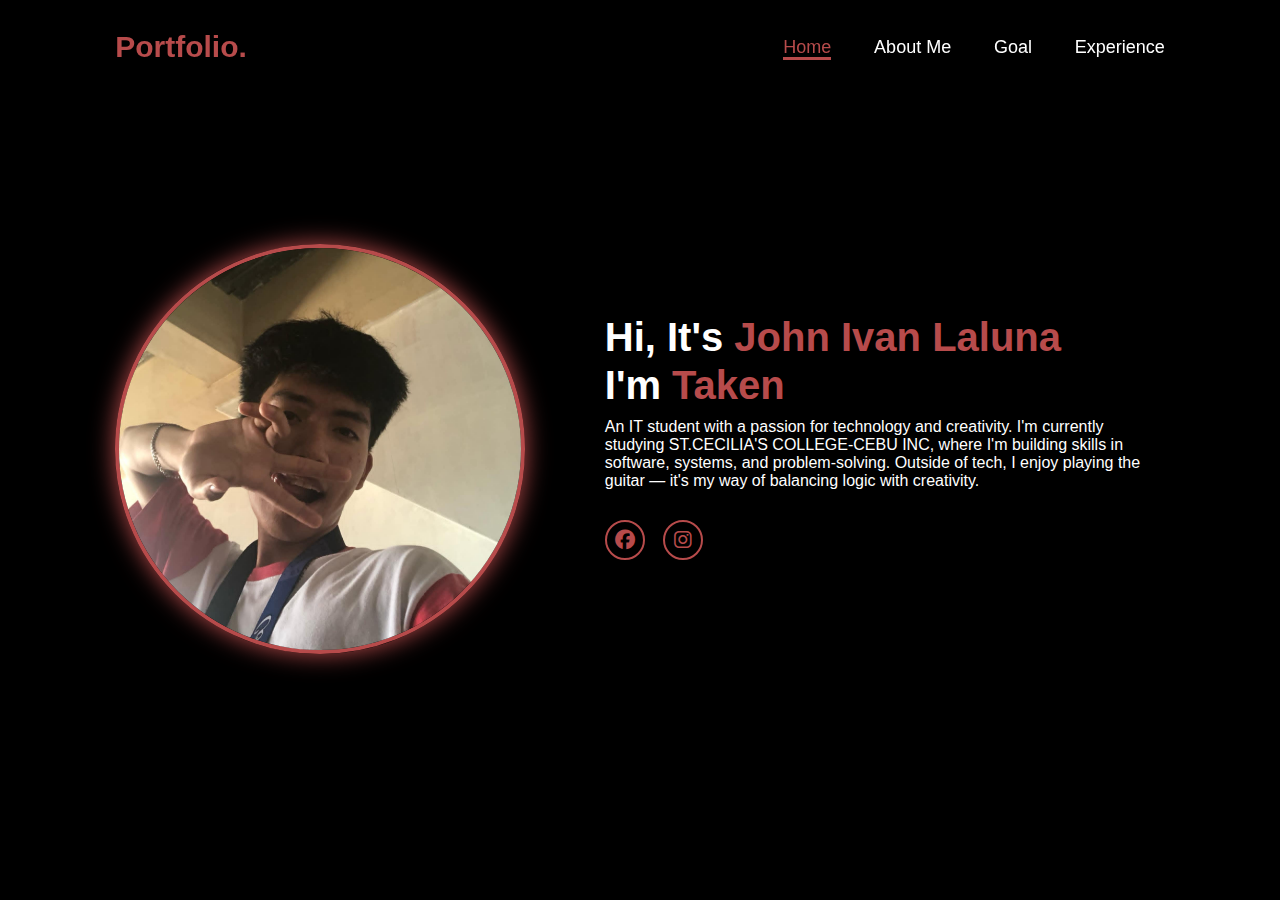
<file: index.html>
<!DOCTYPE html>
<html lang="en">
    
<head>
    <meta charset="UTF-8">
    <meta name="viewport" content="width=device-width, initial-scale=1.0">
    <link rel="stylesheet" href="https://cdnjs.cloudflare.com/ajax/libs/font-awesome/6.5.2/css/all.min.css">
    <link rel="stylesheet" href="style.css">
    <title>Portfolio Website</title>
</head>
<body>
    <header>
         <a href="index.html" class="logo">Portfolio.</a>

       <nav>
    <a href="index.html" class="active">Home</a>
    <a href="about.html">About Me</a>
    <a href="goal.html">Goal</a>
    <a href="experience.html">Experience</a>
</nav>



    </header>
    <section class="home">
        <div class="home-img">
            <img src="main.png" alt="">
        </div>
        <div class="home-content">
            <h1>Hi, It's <span>John Ivan Laluna</span></h1>
            <h3 class="typing-text">I'm  <span></span></h3>
           <p>An IT student with a passion for technology and creativity. I'm currently studying ST.CECILIA'S COLLEGE-CEBU INC, where I'm building skills in software, systems, and problem-solving. Outside of tech, I enjoy playing the guitar — it's my way of balancing logic with creativity.</p>
            <div class="social-icons">
    <a href="https://www.facebook.com/johnivanXD/" target="_blank">
        <i class="fa-brands fa-facebook"></i>
    </a>
    <a href="https://www.instagram.com/J.van02" target="_blank">
        <i class="fa-brands fa-instagram"></i>
    </a>
</div>

           
        </div>
    </section>
</body>
</html>
</file>
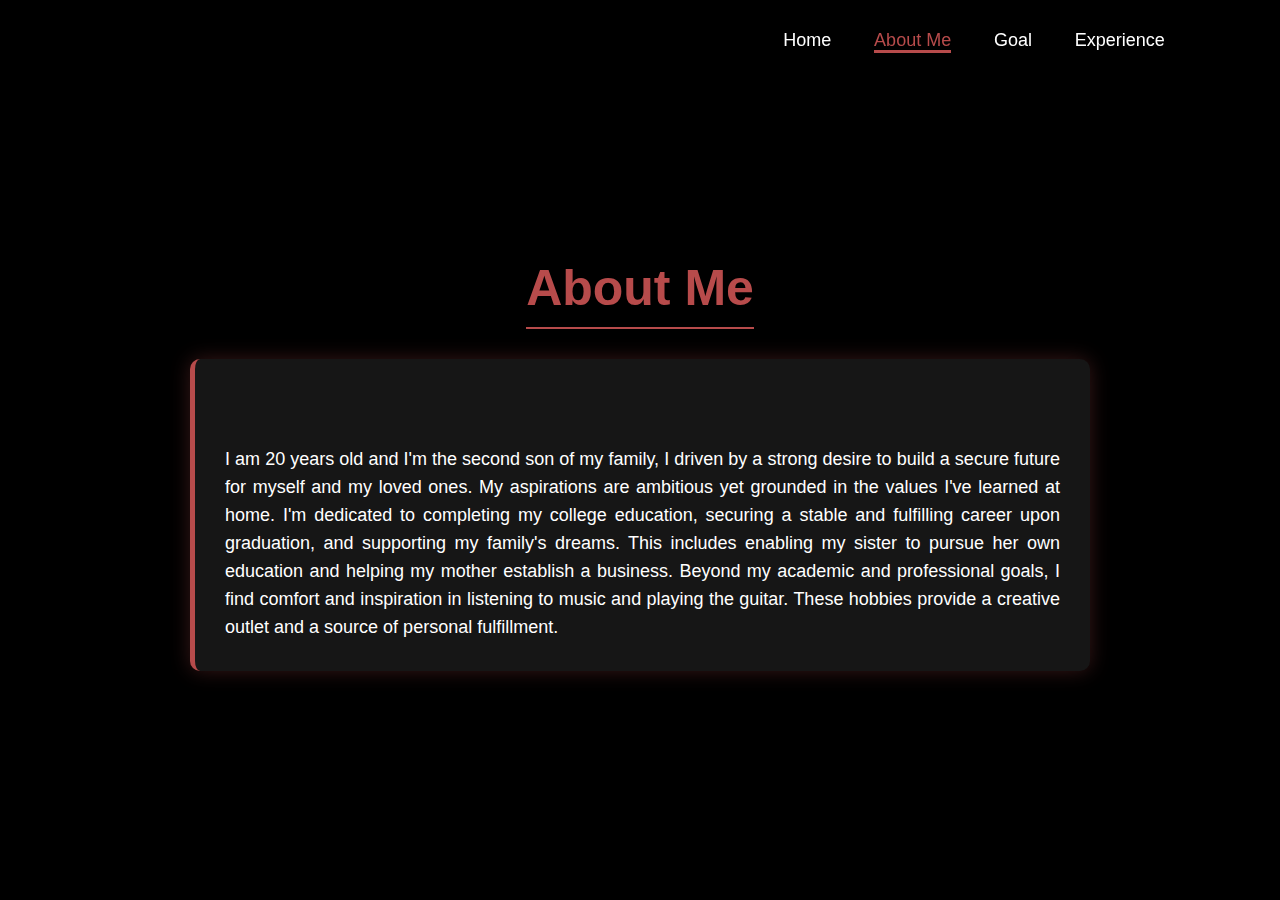
<file: about.html>
<!DOCTYPE html>
<html lang="en">
<head>
    <meta charset="UTF-8">
    <meta name="viewport" content="width=device-width, initial-scale=1.0">
    <title>Goal - Ivan's Portfolio</title>
    <link rel="stylesheet" href="style.css"> 
</head>
<body>
    <header>
        <a href="index.html" class="logo"></a>
        <nav>
            <a href="index.html">Home</a>
            <a href="about.html" class="active">About Me</a>
            <a href="goal.html" >Goal</a>
            <a href="experience.html">Experience</a>
        </nav>
    </header>

    <section class="about">
        <h1>about me</h1>
        <p>

I am 20 years old and I'm the second son of my family, I driven by a strong desire to build a secure future for myself and my loved ones.  My aspirations are ambitious yet grounded in the values I've learned at home.  I'm dedicated to completing my college education, securing a stable and fulfilling career upon graduation, and supporting my family's dreams. This includes enabling my sister to pursue her own education and helping my mother establish a  business.  Beyond my academic and professional goals, I find comfort and inspiration in listening to music and playing the guitar.  These hobbies provide a creative outlet and a source of personal fulfillment.
</p>
    </section>


   

</body>
</html>
</file>
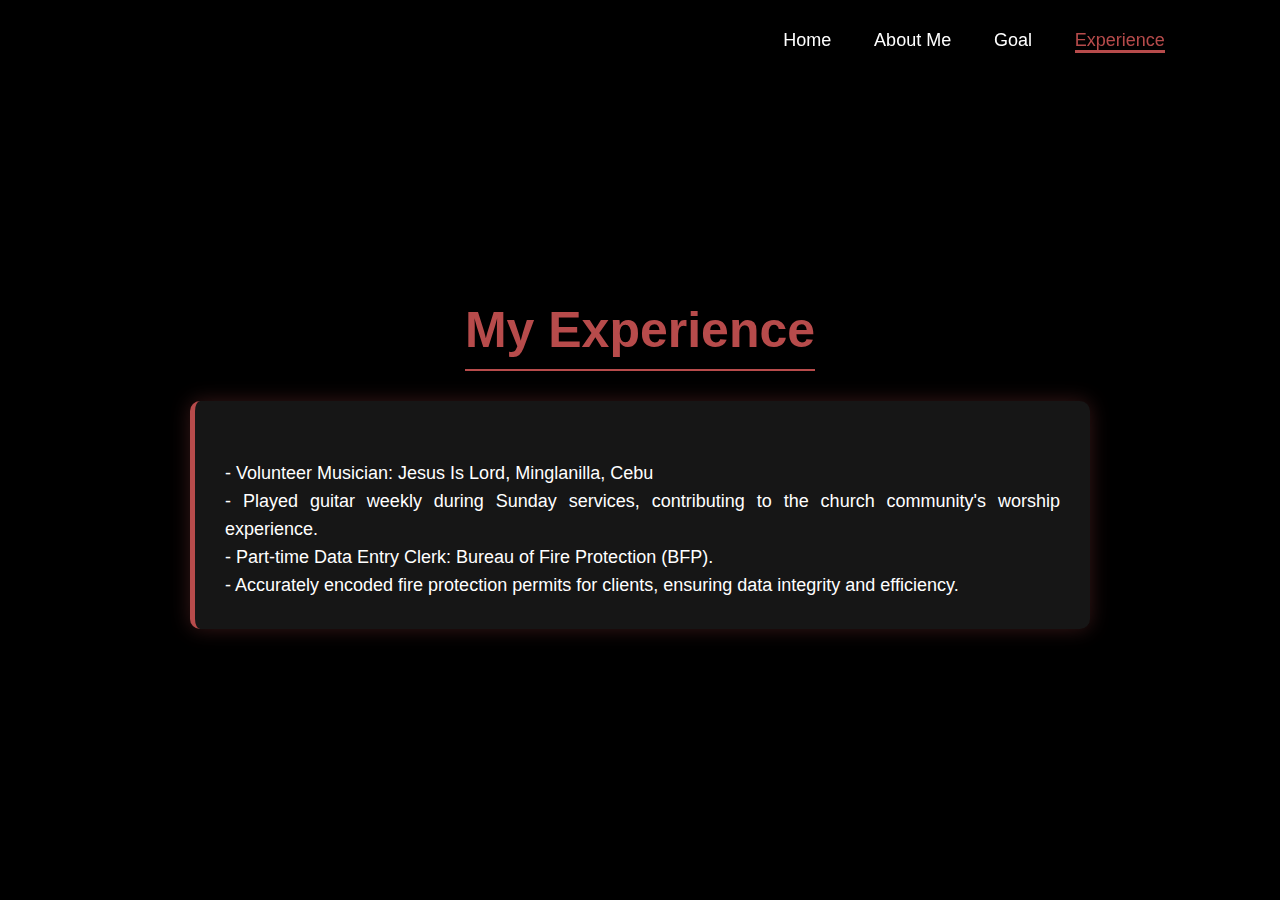
<file: experience.html>
<!DOCTYPE html>
<html lang="en">
<head>
    <meta charset="UTF-8">
    <meta name="viewport" content="width=device-width, initial-scale=1.0">
    <title>Goal - Ivan's Portfolio</title>
    <link rel="stylesheet" href="style.css"> 
</head>
<body>
    <header>
        <a href="index.html" class="logo"></a>
        <nav>
            <a href="index.html">Home</a>
            <a href="about.html" >About Me</a>
            <a href="goal.html">Goal</a>
            <a href="experience.html" class="active">Experience</a>
        </nav>
    </header>

    <section class="experience">
        <h1>My Experience</h1>
        <p>
- Volunteer Musician: Jesus Is Lord, Minglanilla, Cebu
- Played guitar weekly during Sunday services, contributing to the church community's worship experience.
- Part-time Data Entry Clerk: Bureau of Fire Protection (BFP). 
- Accurately encoded fire protection permits for clients, ensuring data integrity and efficiency.</p>
    </section>
</body>
</html>
</file>
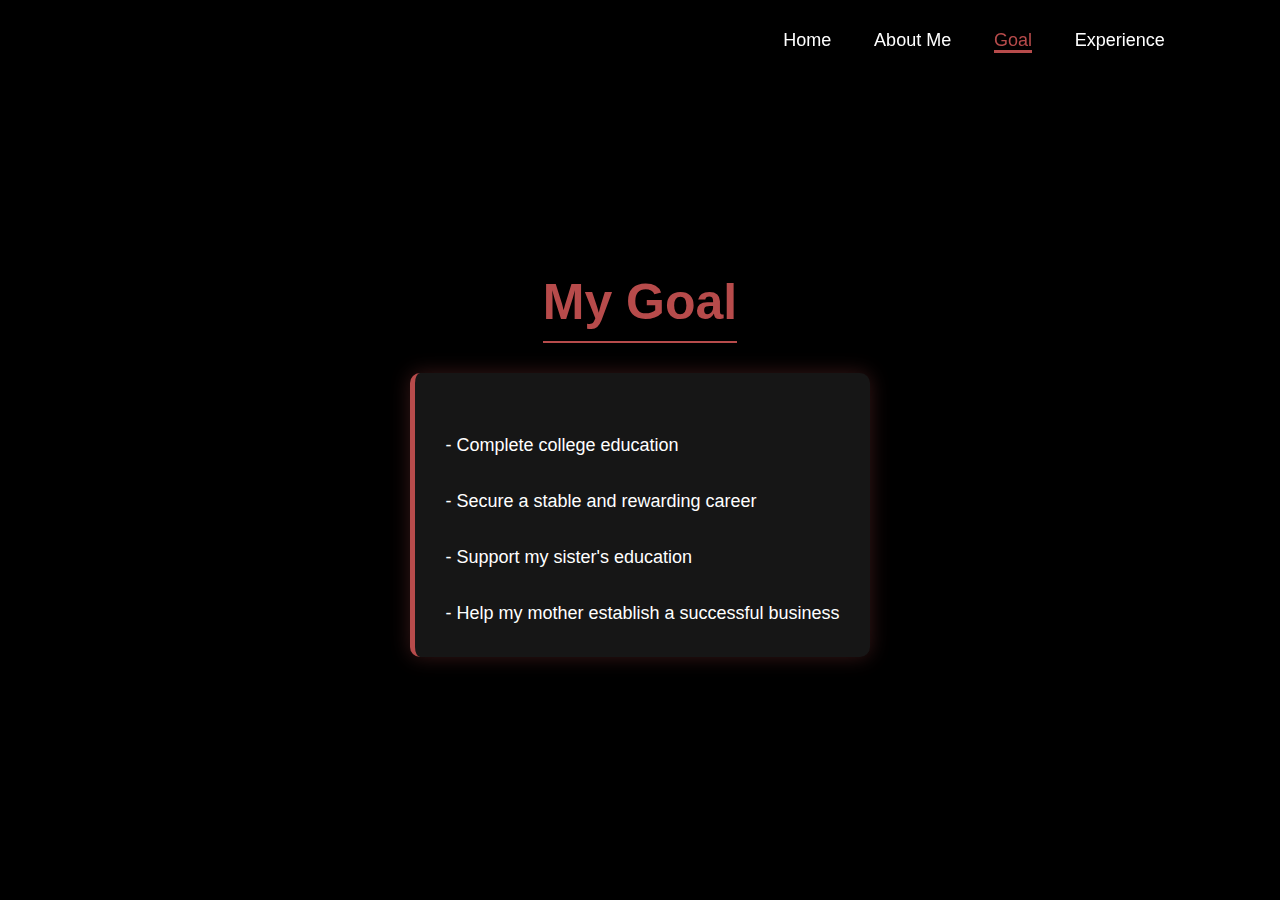
<file: goal.html>
<!DOCTYPE html>
<html lang="en">
<head>
    <meta charset="UTF-8">
    <meta name="viewport" content="width=device-width, initial-scale=1.0">
    <title>Goal - Ivan's Portfolio</title>
    <link rel="stylesheet" href="style.css"> 
</head>
<body>
    <header>
        <a href="index.html" class="logo"></a>
        <nav>
            <a href="index.html">Home</a>
            <a href="about.html" >About Me</a>
            <a href="goal.html" class="active">Goal</a>
            <a href="experience.html">Experience</a>
        </nav>
    </header>

    <section class="goal">
        <h1>My Goal</h1>
        <p>
- Complete college education

- Secure a stable and rewarding career

- Support my sister's education

- Help my mother establish a successful business</p>
    </section>
</body>
</html>
</file>
<file: style.css>
*{
    margin: 0;
    padding: 0;
    box-sizing: border-box;
    text-decoration: none;
    border: none;
    outline: none;
    font-family: 'Poppins', sans-serif;
}

html{
    font-size: 62.5%;
}

body{
    width: 100%;
    height: 100vh;
    overflow-x: hidden;
    background-color: black;
    color: white;
}

header{
    margin-top: 20px;
    position: fixed;
    top: 0;
    left: 0;
    width: 100%;
    padding: 1rem 9%;
    background-color: transparent;
    filter: drop-shadow(10px);
    display: flex;
    justify-content: space-between;
    align-items: center;
    z-index: 100;
}

.logo{
    font-size: 3rem;
    color: #b74b4b;
    font-weight: 800;
    cursor: pointer;
    transition: 0.5s ease;
}

.logo:hover{
    transform: scale(1.1);
}

nav a{
    font-size: 1.8rem;
    color: white;
    margin-left: 4rem;
    font-weight: 500;
    transition: 0.3s ease;
    border-bottom: 3px solid transparent;
}

nav a:hover,
nav a.active{
    color: #b74b4b;
    border-bottom: 3px solid #b74b4b;
}

@media(max-width:995px){
    nav{
        position: absolute;
        display: none;
        top: 0;
        right: 0;
        width: 40%;
        border-left: 3px solid #b74b4b;
        border-bottom: 3px solid #b74b4b;
        border-bottom-left-radius: 2rem;
        padding: 1rem solid;
        background-color: #161616;
        border-top: 0.1rem solid rgba(0,0,0,0.1);
    }

    nav.active{
        display: block;
    }

    nav a{
        display: block;
        font-size: 2rem;
        margin: 3rem 0;
    }

    nav a:hover,
    nav a.active{
        padding: 1rem;
        border-radius: 0.5rem;
        border-bottom: 0.5rem solid #b74b4b;
    }
}

section{
    min-height: 100vh;
    padding: 5rem 9% 5rem;
}

.home{
    display: flex;
    justify-content: center;
    align-items: center;
    gap: 8rem;
    background-color: black;
}

.home .home-content h1{
    font-size: 4rem;
    font-weight: 700;
    line-height: 1.3;
}

span{
    color: #b74b4b;
}

.home-content h3{
    font-size: 4rem;
    margin-bottom: 1rem;
    font-weight: 700;
}

.home-content p{
    font-size: 1.6rem;
}

.home-img{
    border-radius: 30%;
}

.home-img img{
   
    position: relative;
    width: 32vw;
    height: 32vw; 
    object-fit: cover; 
    border-radius: 50%; 
    border: 4px solid #b74b4b; 
    box-shadow: 0 0 25px #b74b4b; 
    cursor: pointer;
    transition: 0.2s linear;
}

.home-img img:hover{
    font-size: 1.8rem;
    font-weight: 500;
}

.social-icons a{
    display: inline-flex;
    justify-content: center;
    align-items: center;
    width: 4rem;
    height: 4rem;
    background-color: transparent;
    border: 0.2rem solid #b74b4b;
    font-size: 2rem;
    border-radius: 50%;
    margin: 3rem 1.5rem 3rem 0;
    transition: 0.3s ease;
    color: #b74b4b;
}

.social-icons a:hover{
    color: black;
    transform: scale(1.3) translateY(-5px);
    background-color: #b74b4b;
    box-shadow: 0  0 25px #b74b4b;
}

.btn{
    display: inline-block;
    padding: 1rem 2.8rem;
    background-color: black;
    border-radius: 4rem;
    font-size: 1.6rem;
    color: #b74b4b;
    letter-spacing: 0.3rem;
    font-weight: 600;
    border: 2px solid #b74b4b;
    transition: 0.3s ease;
    cursor: pointer;
}

.btn:hover{
    transform: scale3d(1.03);
    background-color: #b74b4b;
    color: black;
    box-shadow: 0 0 25px #b74b4b;
}

.typing-text{
    font-size: 34px;
    font-weight: 600;
    min-width: 280px;
}

.typing-text span{
    position: relative;
}

.typing-text span::before{
    content: "Taken";
    color: #b74b4b;
    animation: words 20s infinite;
}

.typing-text span::after{
    content: "";
    background-color: black;
    position: absolute;
    width: calc(100% + 8px);
    height: 100%;
    border-left: 3px solid black;
    right: -8;
    animation: cursor 0.6s infinite;
}

@keyframes cursor{
    to{
        border-left: 3px solid #b74b4b;
    }
}

@media (max-width: 1000px){
    .home{
        gap: 4rem;
    }
}

@media(max-width:995px){
    .home{
        flex-direction: column;
        margin: 5rem 4rem;
    }

    .home .home-content h3{
        font-size: 2.5rem;
    }

    .home-content h1{
        font-size: 5rem;
    }

    .home-img img{
        width: 70vw;
       height: 70vw; 
    }
}
 
section.about {
    min-height: 100vh;
    padding: 8rem 9% 5rem;
    display: flex;
    flex-direction: column;
    justify-content: center;
    background-color: black;
}

section.about h1 {
    font-size: 5rem;
    color: #b74b4b;
    margin-bottom: 3rem;
    text-transform: capitalize;
    text-align: center;
    border-bottom: 2px solid #b74b4b;
    padding-bottom: 1rem;
    width: fit-content;
    margin-left: auto;
    margin-right: auto;
}

section.about p {
    font-size: 1.8rem;
    line-height: 2.8rem;
    color: white;
    max-width: 900px;
    margin: 0 auto;
    text-align: justify;
    background-color: #161616;
    padding: 3rem;
    border-left: 5px solid #b74b4b;
    border-radius: 1rem;
    box-shadow: 0 0 20px rgba(183, 75, 75, 0.3);
    white-space: pre-line;
}


section.goal {
    min-height: 100vh;
    padding: 8rem 9% 5rem;
    display: flex;
    flex-direction: column;
    justify-content: center;
    background-color: black;
}

section.goal h1 {
    font-size: 5rem;
    color: #b74b4b;
    margin-bottom: 3rem;
    text-transform: capitalize;
    text-align: center;
    border-bottom: 2px solid #b74b4b;
    padding-bottom: 1rem;
    width: fit-content;
    margin-left: auto;
    margin-right: auto;
}

section.goal p {
    font-size: 1.8rem;
    line-height: 2.8rem;
    color: white;
    max-width: 900px;
    margin: 0 auto;
    text-align: justify;
    background-color: #161616;
    padding: 3rem;
    border-left: 5px solid #b74b4b;
    border-radius: 1rem;
    box-shadow: 0 0 20px rgba(183, 75, 75, 0.3);
    white-space: pre-line;
}

section.experience {
    min-height: 100vh;
    padding: 8rem 9% 5rem;
    display: flex;
    flex-direction: column;
    justify-content: center;
    background-color: black;
}

section.experience h1 {
    font-size: 5rem;
    color: #b74b4b;
    margin-bottom: 3rem;
    text-transform: capitalize;
    text-align: center;
    border-bottom: 2px solid #b74b4b;
    padding-bottom: 1rem;
    width: fit-content;
    margin-left: auto;
    margin-right: auto;
}

section.experience p {
    font-size: 1.8rem;
    line-height: 2.8rem;
    color: white;
    max-width: 900px;
    margin: 0 auto;
    text-align: justify;
    background-color: #161616;
    padding: 3rem;
    border-left: 5px solid #b74b4b;
    border-radius: 1rem;
    box-shadow: 0 0 20px rgba(183, 75, 75, 0.3);
    white-space: pre-line;
}
</file>
